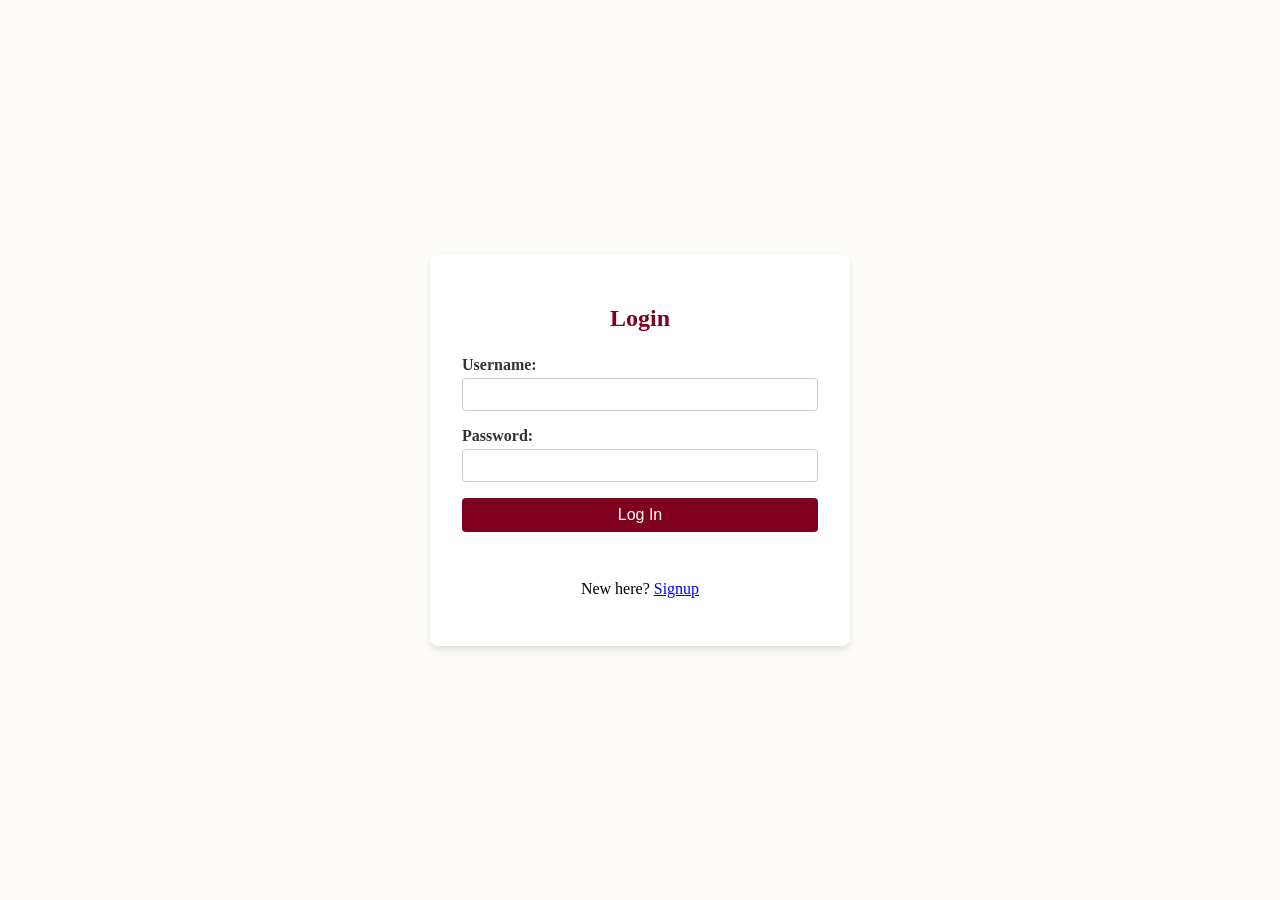
<file: login.html>
<!DOCTYPE html>
<html lang="en">
<head>
    <meta charset="UTF-8"><meta name="viewport" content="width=device-width,initial-scale=1">
    <title>Login</title>
    <link rel="stylesheet" href="style.css">
</head>
<body>
    <div class="auth-container">
        <h2>Login</h2>

        <form onsubmit="handleLogin(event)">
            <div class="form-group">
                <label for="username">Username:</label>
                <input type="text" id="username" minlength="3" maxlength="40" pattern="[A-Za-z0-9_]+" required>
            </div>

            <div class="form-group">
                <label for="password">Password:</label>
                <input type="password" id="password" minlength="12" maxlength="128" required>
            </div>

            <button type="submit">Log In</button>
        </form>

        <div id="message" role="status" aria-live="polite" class="message"></div>

        <p style="text-align: center;">
            New here? <a href="signup.html">Signup</a>
        </p>
    </div>

    <script src="auth.js"></script>
</body>
</html>
</file>
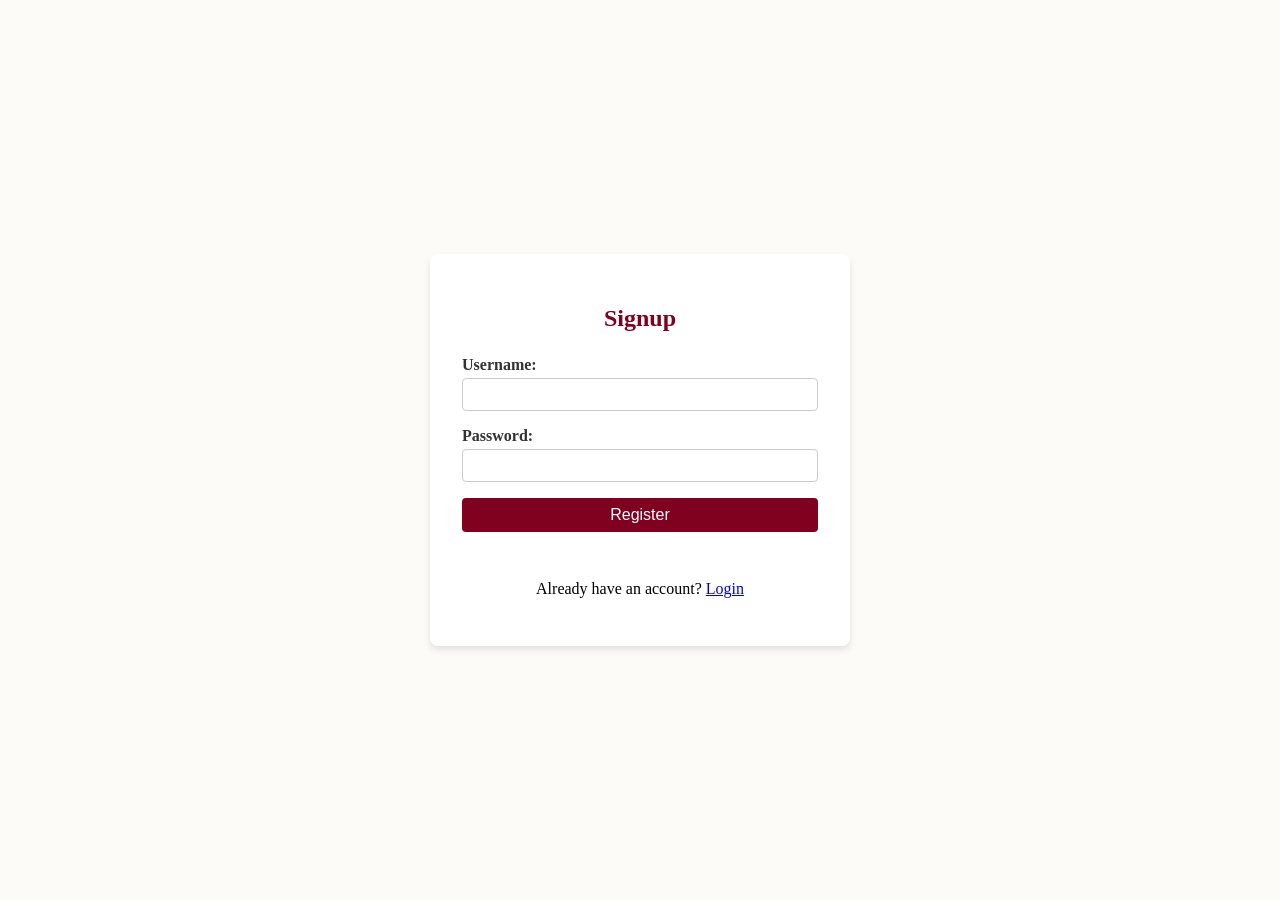
<file: signup.html>
<!DOCTYPE html>
<html lang="en">
<head>
    <meta charset="UTF-8"><meta name="viewport" content="width=device-width,initial-scale=1">
    <title>Signup</title>
    <link rel="stylesheet" href="style.css">
</head>
<body>
    <div class="auth-container">
        <h2>Signup</h2>

        <form onsubmit="handleSignup(event)">
            <div class="form-group">
                <label for="username">Username:</label>
                <input type="text" id="username" minlength="3" maxlength="40" pattern="[A-Za-z0-9_]+" required>
            </div>

            <div class="form-group">
                <label for="password">Password:</label>
                <input type="password" id="password" minlength="12" maxlength="128" required>
            </div>

            <button type="submit">Register</button>
        </form>

        <div id="message" role="status" aria-live="polite" class="message"></div>

        <p style="text-align: center;">
            Already have an account? <a href="login.html">Login</a>
        </p>
    </div>

    <script src="auth.js"></script>
</body>
</html>
</file>
<file: style.css>
* { box-sizing: border-box; }
body {
  background-color: #fdfbf7;
  font-family: 'Georgia', serif;
  display: flex;
  justify-content: center;
  align-items: center;
  min-height: 100vh;
  margin: 0;
  padding: 24px;
}

.auth-container {
  background-color: #fff;
  padding: 2rem;
  border-radius: 8px;
  box-shadow: 0 4px 6px rgba(0,0,0,0.1);
  width: 100%;
  max-width: 420px;
  text-align: center;
}

h2 {
  color: #800020;
  margin-bottom: 1.5rem;
}

.form-group {
  margin-bottom: 1rem;
  text-align: left;
}

label {
  display: block;
  font-weight: bold;
  color: #333;
  margin-bottom: 0.25rem;
}

input {
  width: 100%;
  padding: 0.5rem;
  border: 1px solid #ccc;
  border-radius: 4px;
  box-sizing: border-box;
}

button {
  background-color: #800020;
  color: white;
  padding: 0.5rem 1rem;
  border: none;
  border-radius: 4px;
  cursor: pointer;
  width: 100%;
  font-size: 1rem;
}

button:hover {
  background-color: #600018;
}

.message {
  margin-top: 1rem;
  padding: 0.5rem;
  border-radius: 4px;
}
input:focus-visible, button:focus-visible, a:focus-visible { outline: 3px solid #8b4b32; outline-offset: 4px; }
</file>
